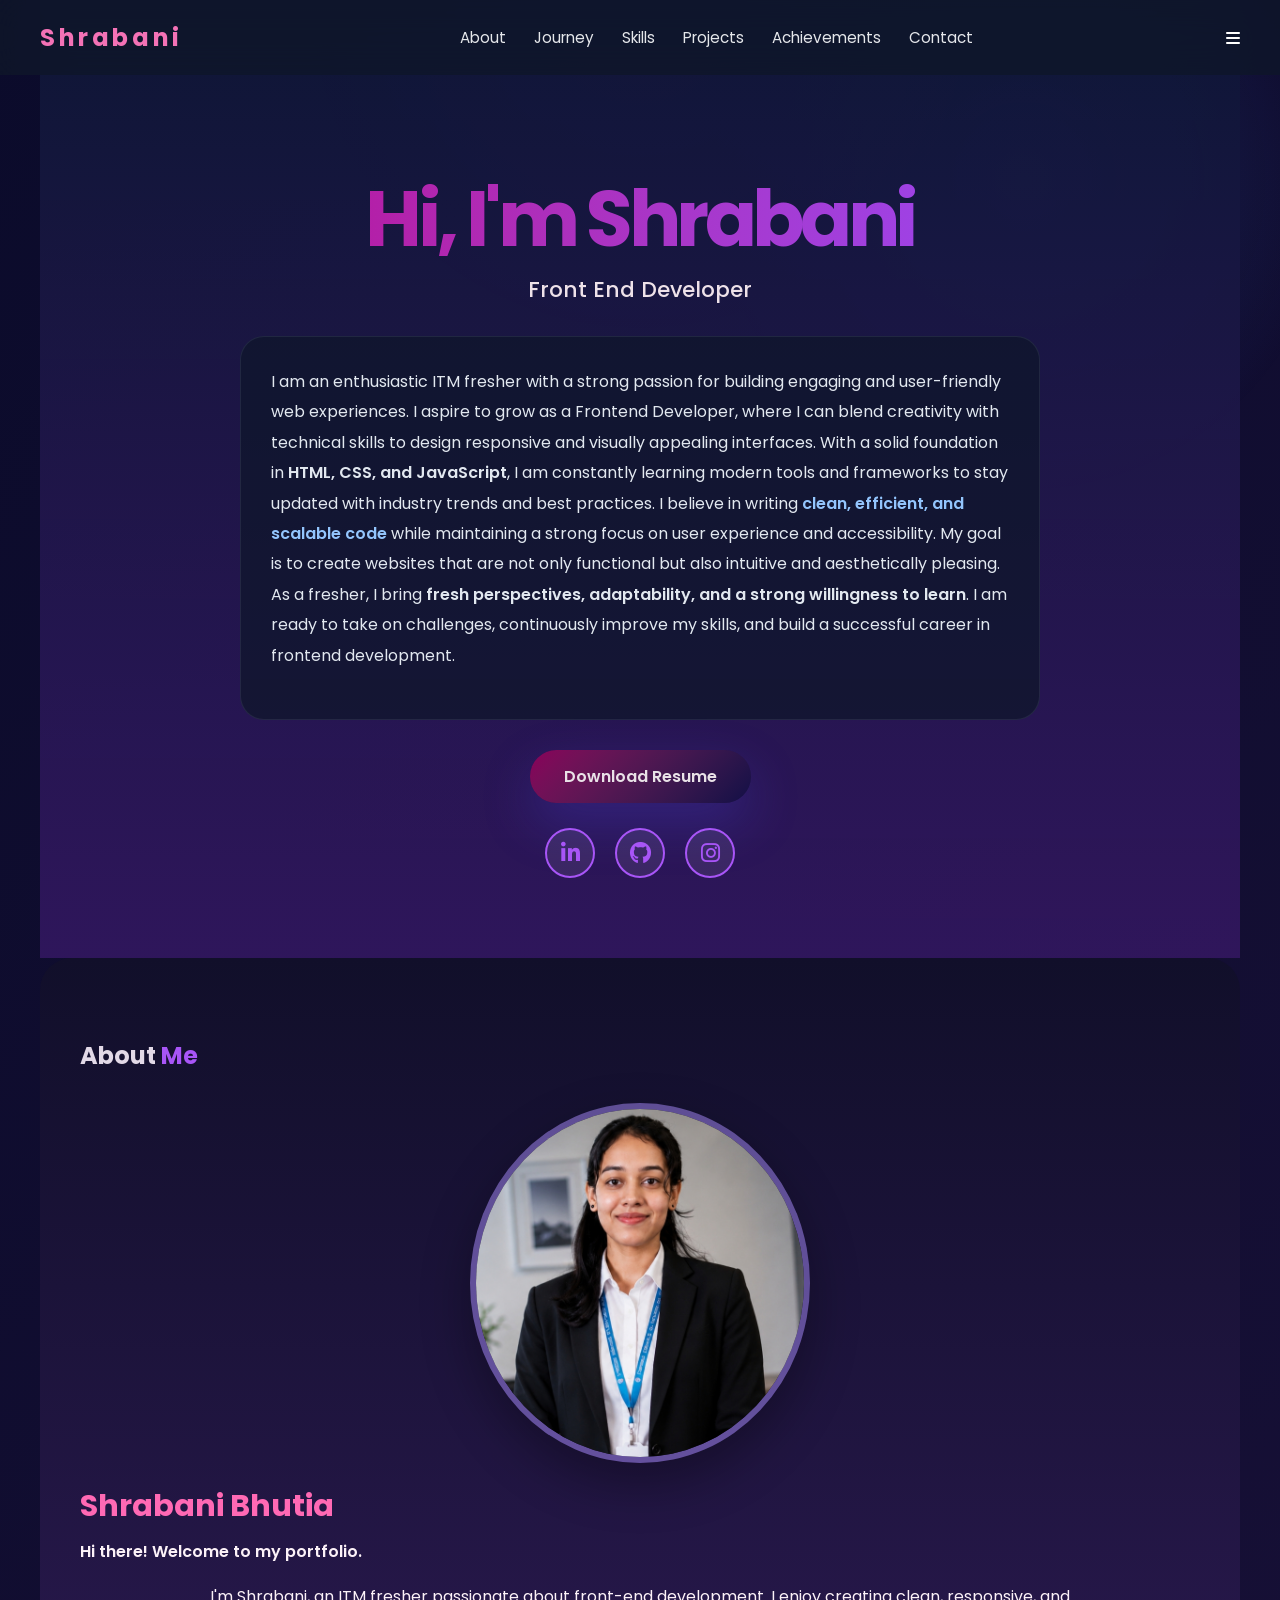
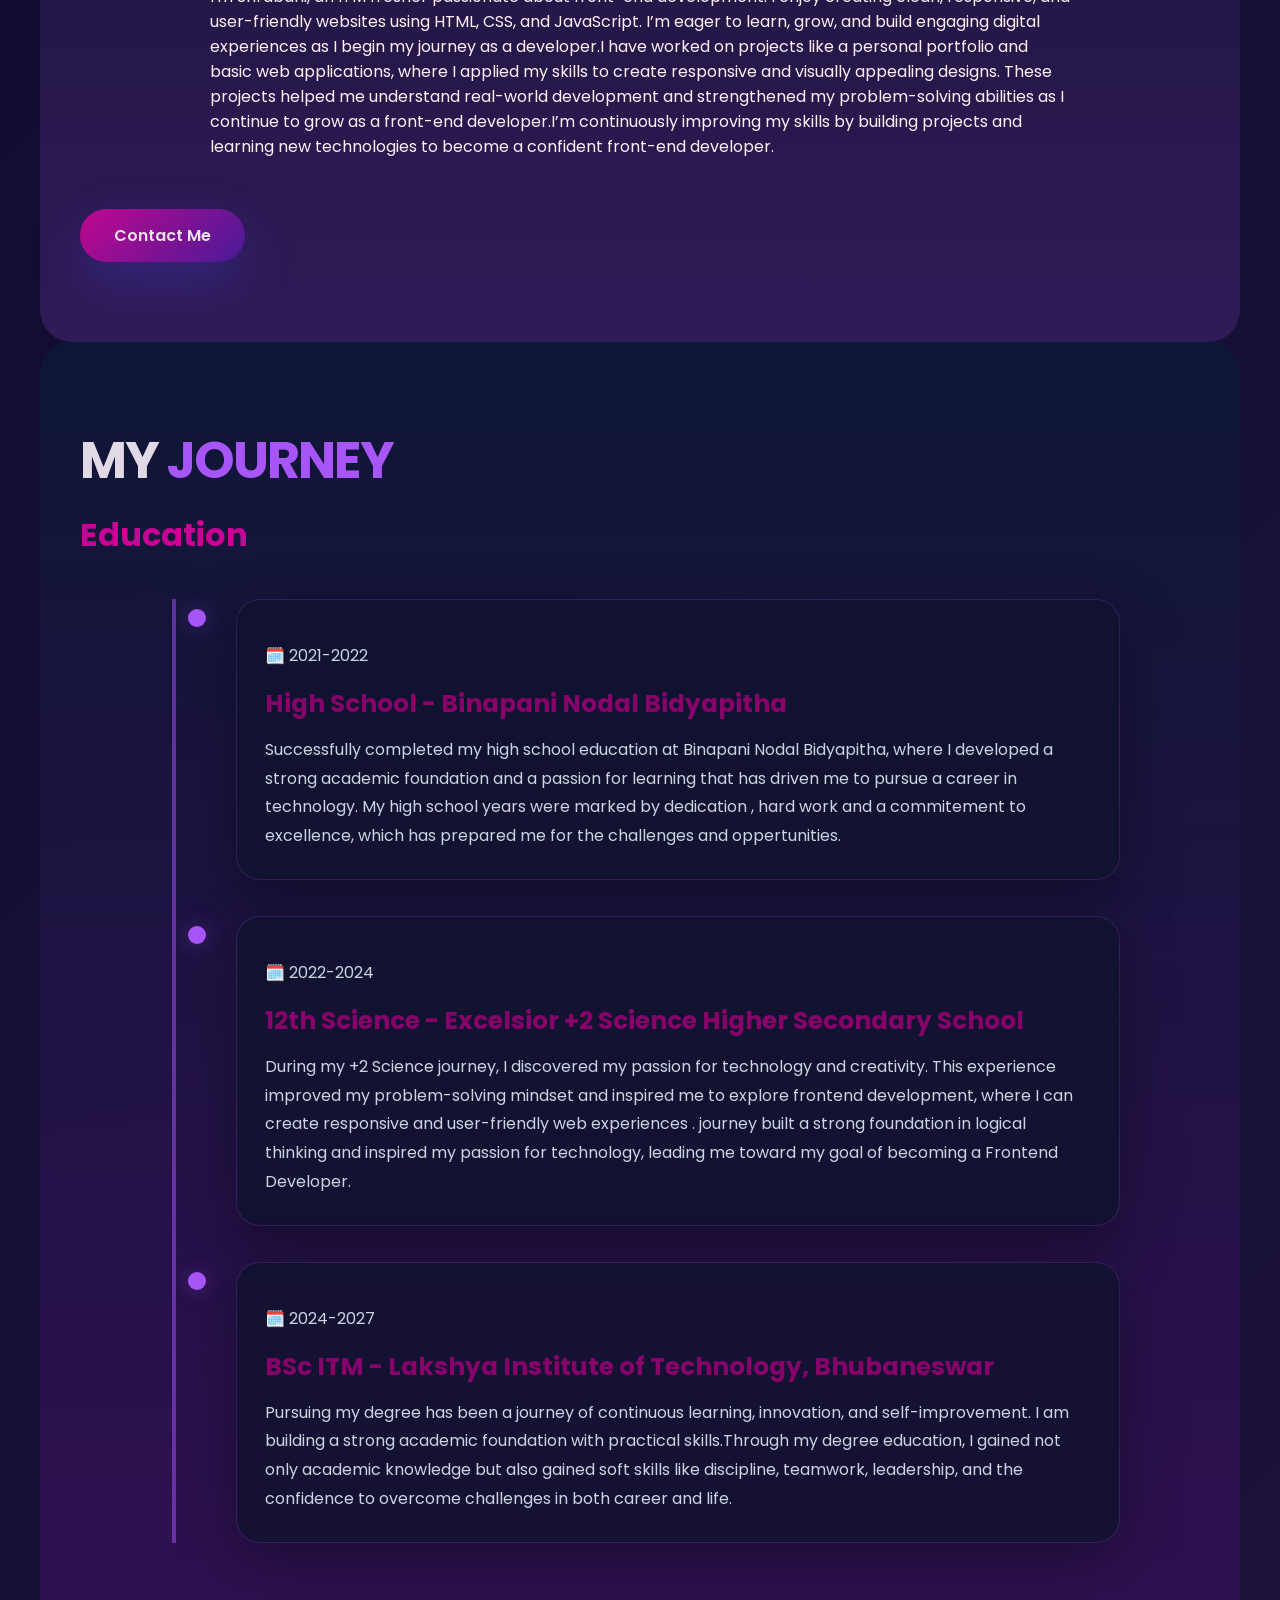
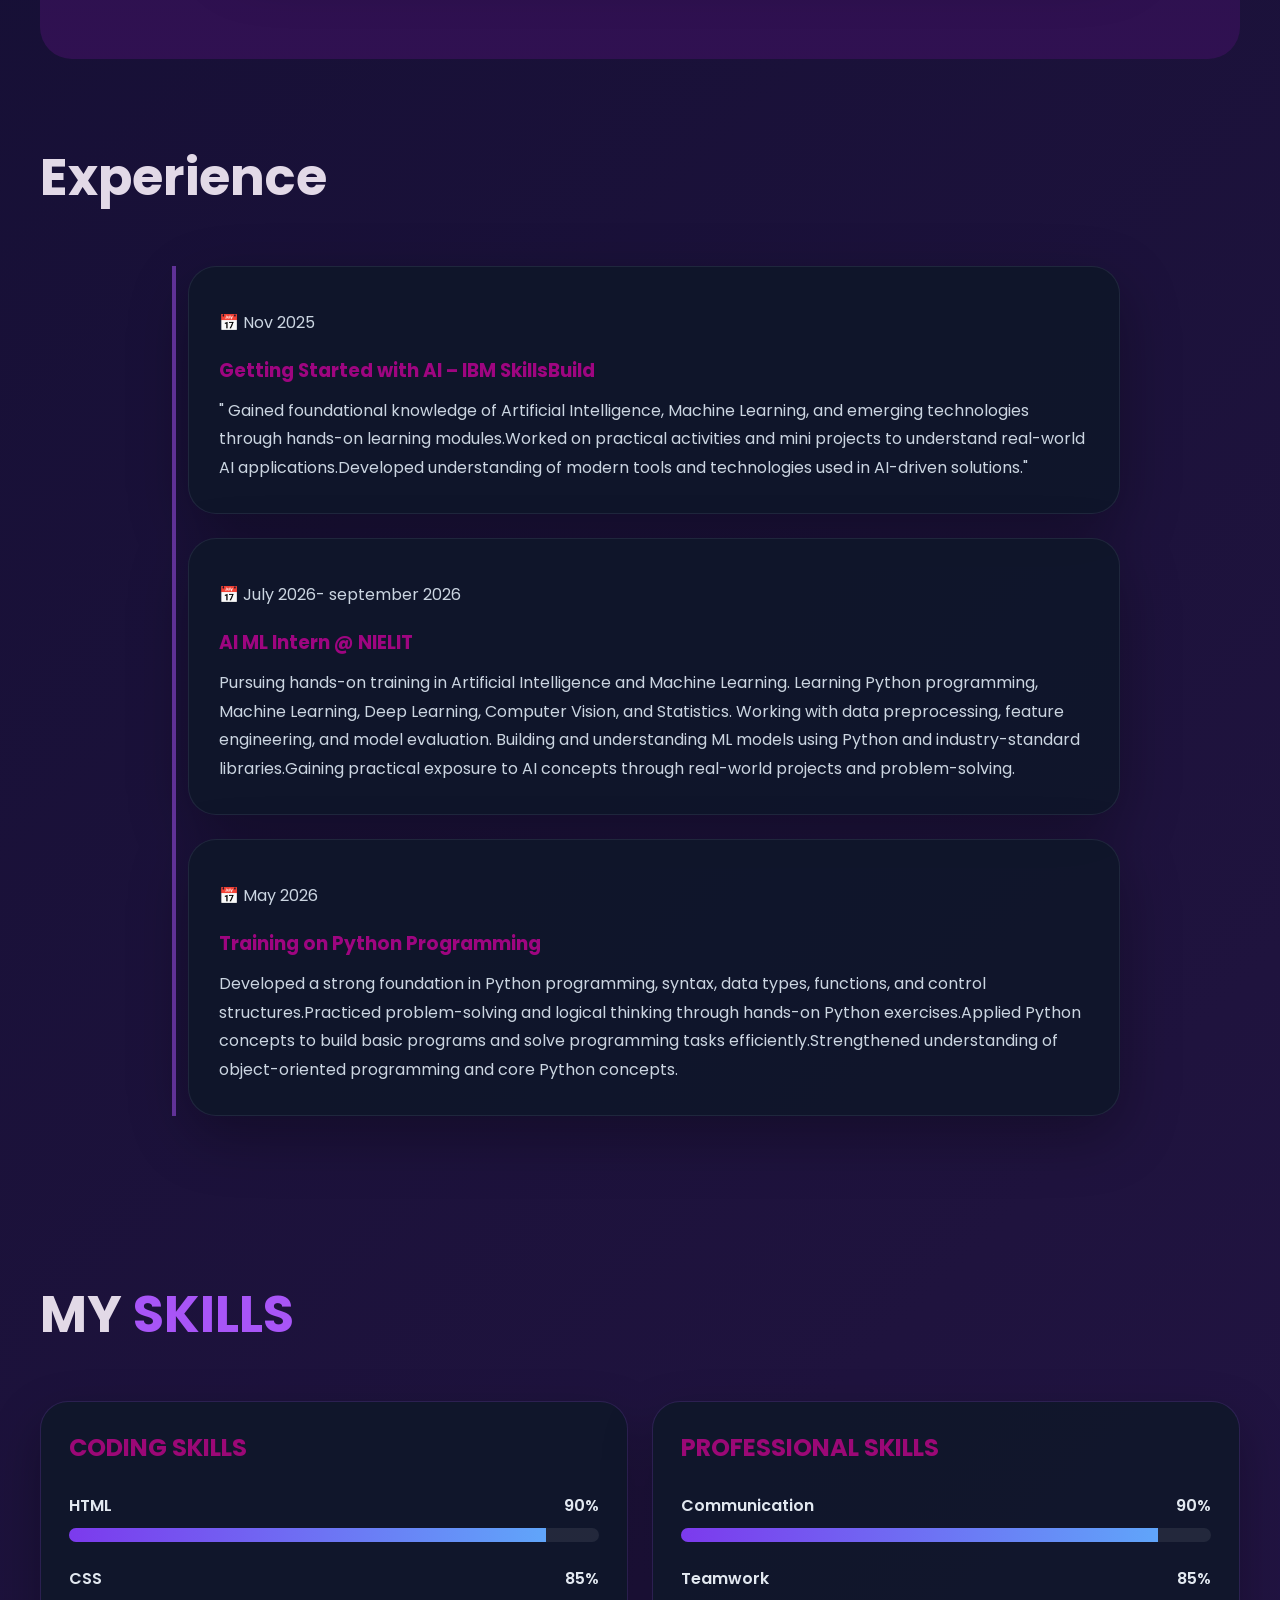
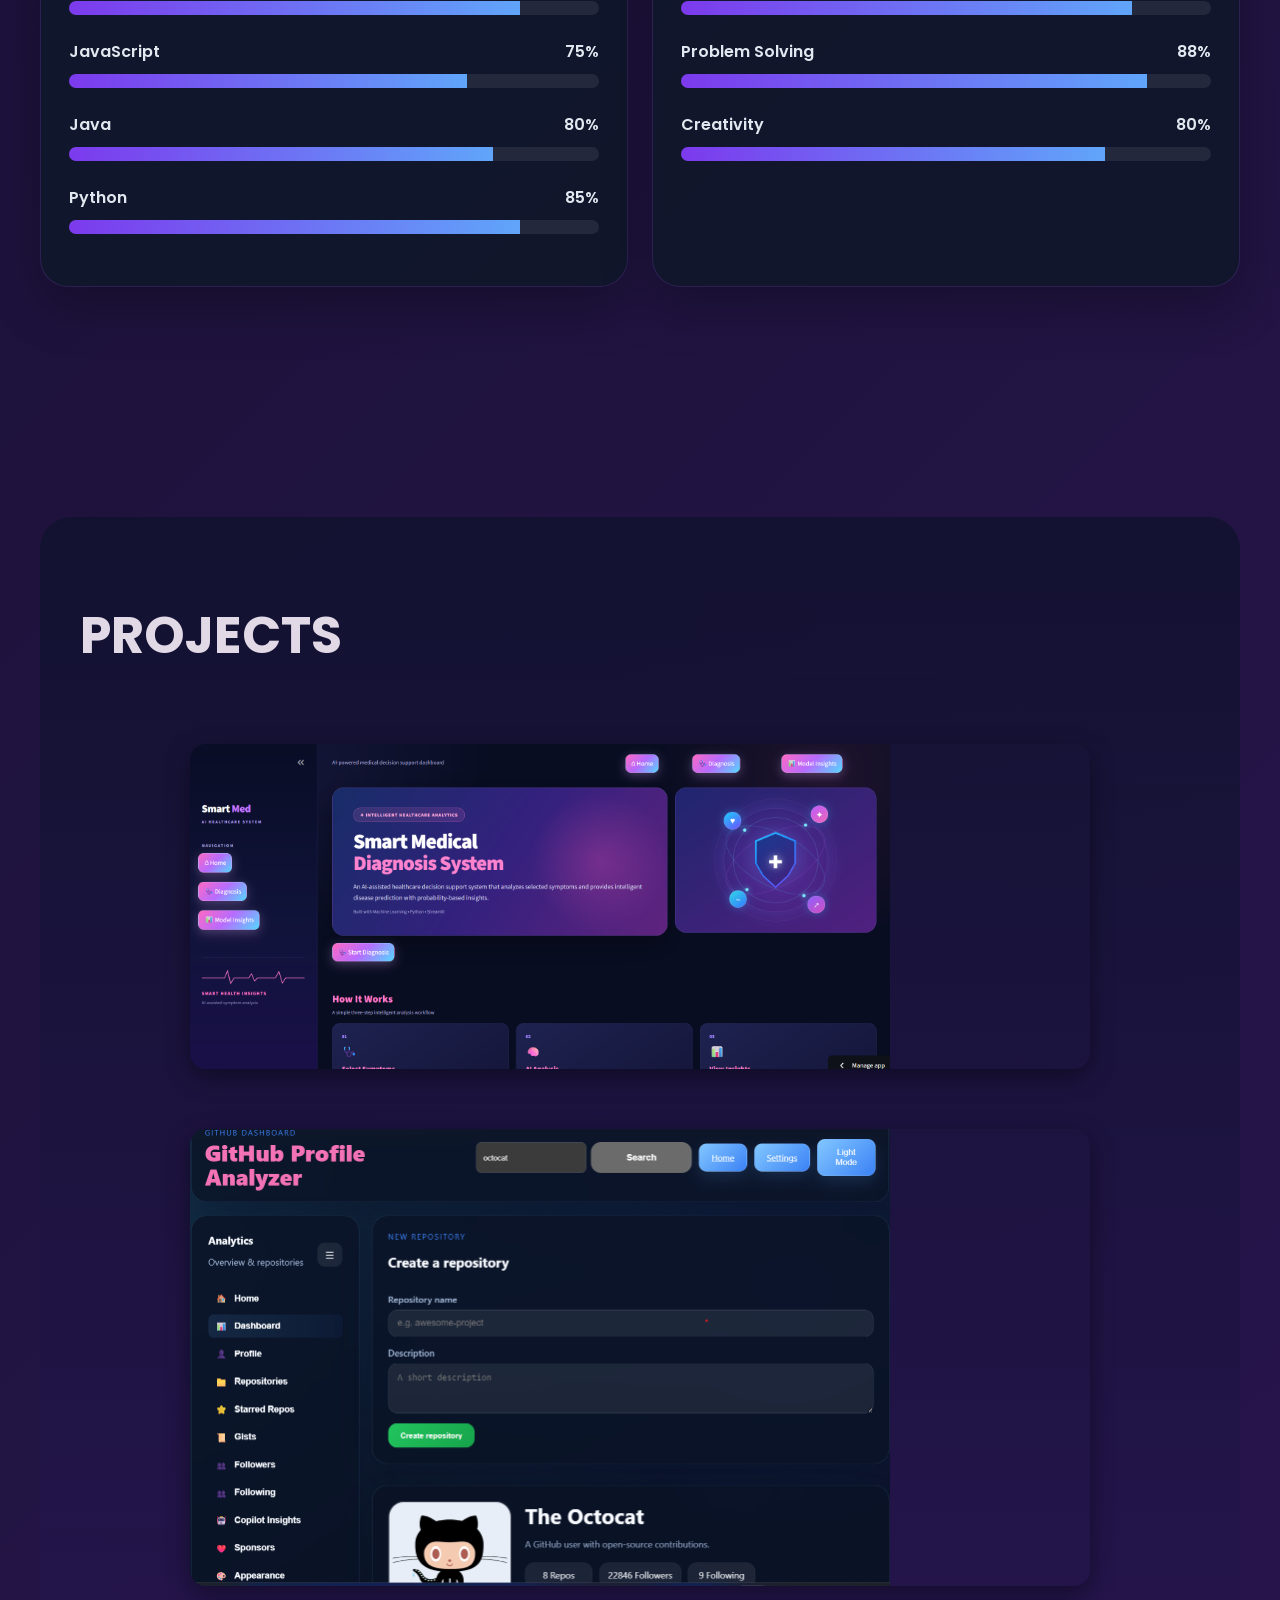
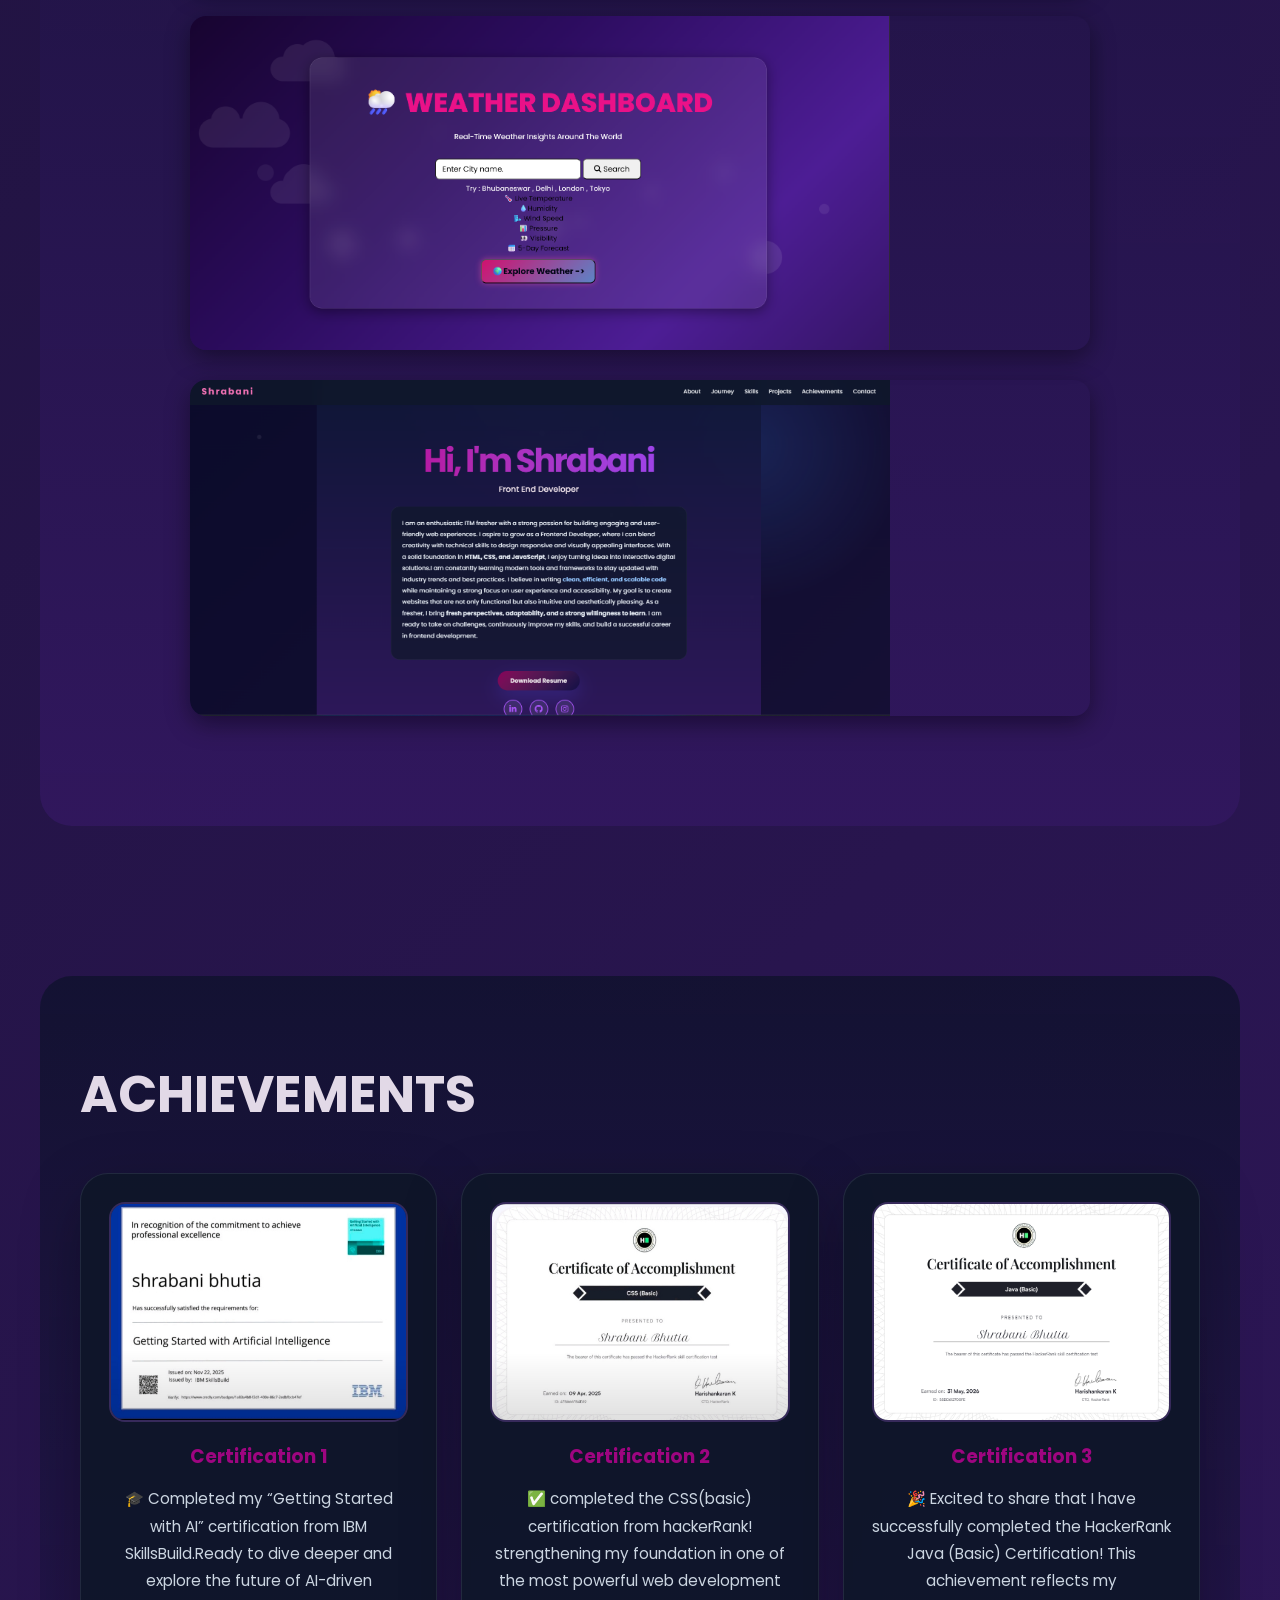
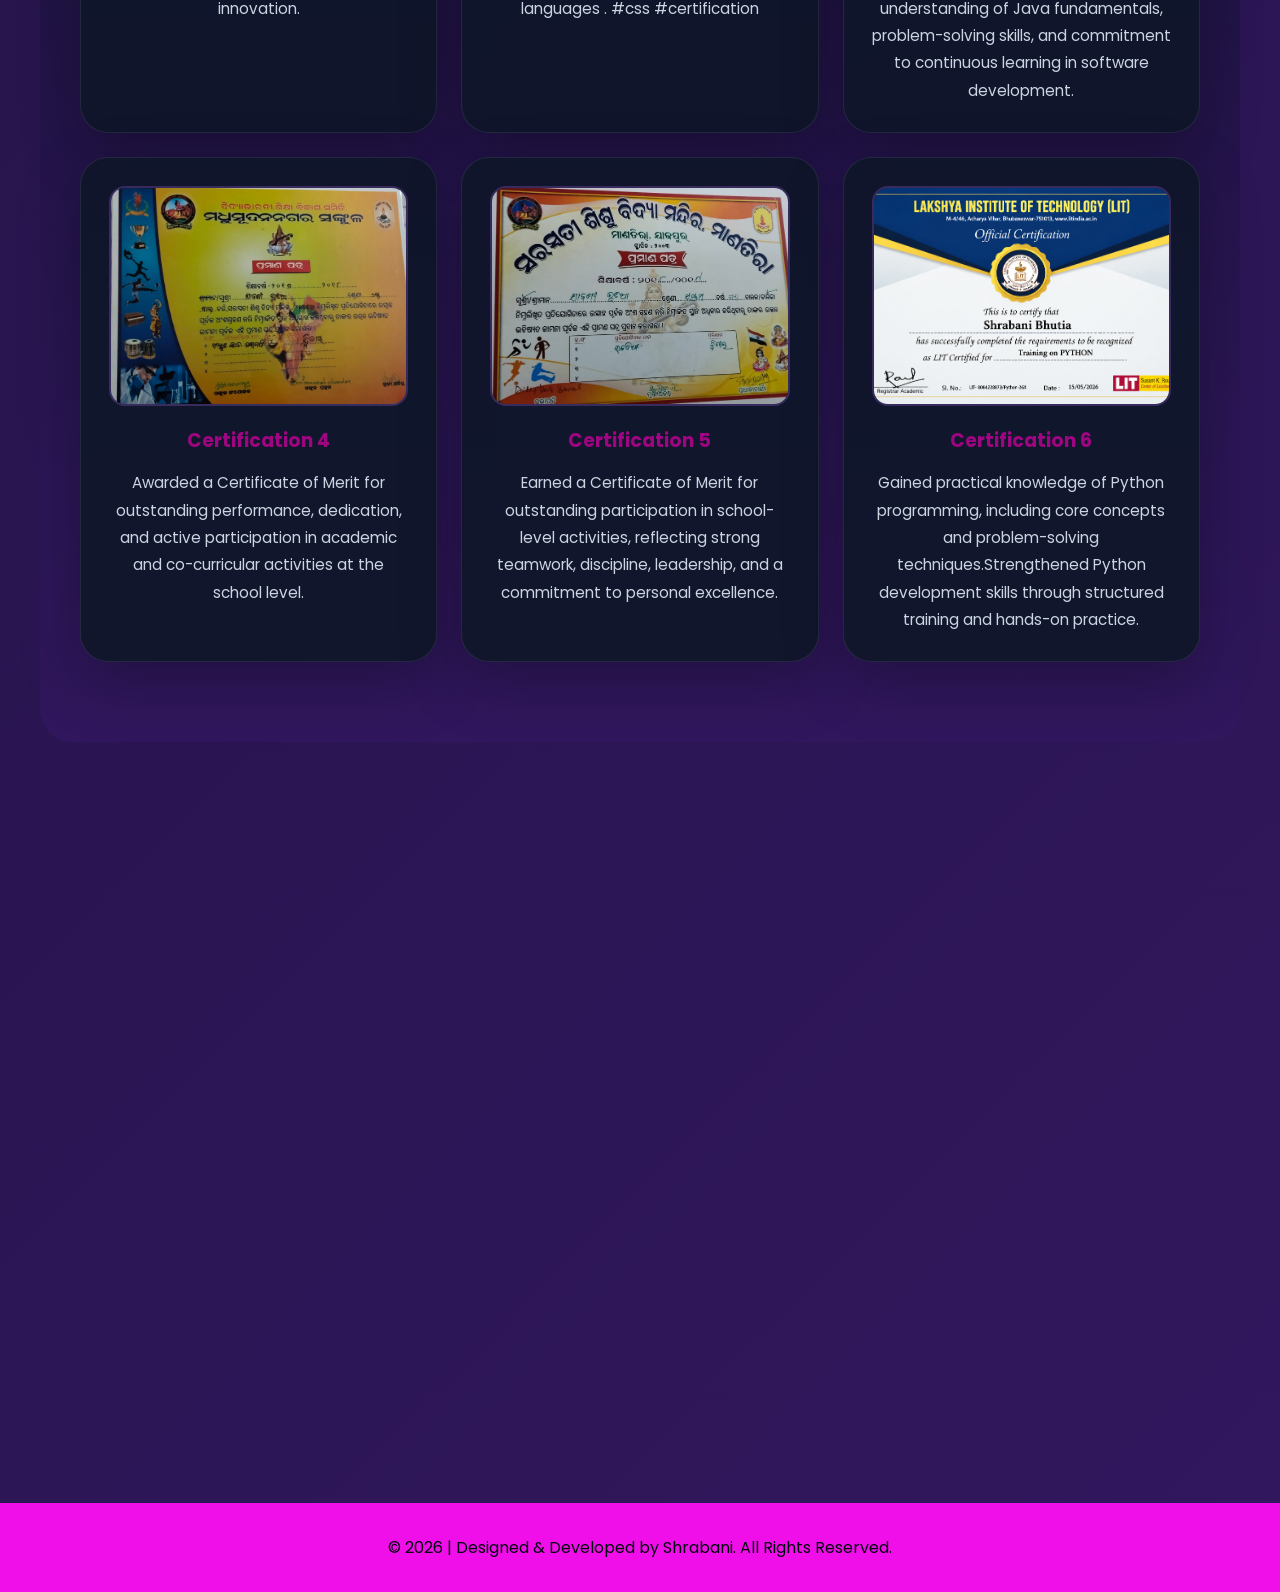
<file: index.html>
﻿<!DOCTYPE html>
<html lang="en">
<head>
  <meta charset="UTF-8">
  <meta name="viewport" content="width=device-width, initial-scale=1.0">
  <title>Shrabani Portfolio</title>
  <link href="https://fonts.googleapis.com/css2?family=Poppins:wght@300;500;700&display=swap" rel="stylesheet">
  <link rel="stylesheet" href="dual.css">
  <link rel="stylesheet"
  href="https://cdnjs.cloudflare.com/ajax/libs/font-awesome/6.5.1/css/all.min.css">
</head>
<body>
  <div class="bubbles">
    <span></span>
    <span></span>
    <span></span>
    <span></span>
    <span></span>
    <span></span>
    <span></span>
    <span></span>
  </div>

  <header>
    <h2>Shrabani</h2>
    <nav>
      <a href="#about">About</a>
      <a href="#journey">Journey</a>
      <a href="#skills">Skills</a>
      <a href="#projects">Projects</a>
      <a href="#achievements">Achievements</a>
      <a href="#contact">Contact</a>
    </nav>
    <i class="fas fa-bars menu-btn"></i>
  </header>

  <main>
    <section class="hero" id="home">
      <div class="hero-copy">
        <h1>Hi, I'm Shrabani</h1>
        <h2>Front End Developer</h2>
        <div class="hero-text">
          <p>
            I am an enthusiastic ITM fresher with a strong passion for building engaging and user-friendly web experiences. I aspire to grow as a Frontend Developer, where I can blend creativity with technical skills to design responsive and visually appealing interfaces. With a solid foundation in <span class="font-semibold">HTML, CSS, and JavaScript</span>, I am constantly learning modern tools and frameworks to stay updated with industry trends and best practices. I believe in writing <span class="text-accent">clean, efficient, and scalable code</span> while maintaining a strong focus on user experience and accessibility. My goal is to create websites that are not only functional but also intuitive and aesthetically pleasing. As a fresher, I bring <span class="font-semibold">fresh perspectives, adaptability, and a strong willingness to learn</span>. I am ready to take on challenges, continuously improve my skills, and build a successful career in frontend development.
          </p>
        </div>
        <a href="resume.pdf" class="btn" download>Download Resume</a>
        <!-- SOCIAL MEDIA SECTION -->
<div class="social-icons">

  <a href="https://linkedin.com/in/shrabani-bhutia" target="_blank">
    <i class="fab fa-linkedin-in"></i>
  </a>

  <a href="https://github.com/dynamic-shrabani" target="_blank">
    <i class="fab fa-github"></i>
  </a>

  <a href=https://www.instagram.com/_shrabaniii.i_?igsh=MXhqanEyNmxkMG16eg==&utm_source=ig_contact_invite target="_blank">
    <i class="fab fa-instagram"></i>
  </a>

</div>

<!-- Font Awesome CDN -->
<link rel="stylesheet"
href="https://cdnjs.cloudflare.com/ajax/libs/font-awesome/6.5.1/css/all.min.css"/>

      </div>
    </section>

    <section class="about" id="about">
      <h1>About <span>Me</span></h1>
      <div class="profile">
        <img src="p3.jpg" alt="Shrabani Bhutia">
      </div>
      <h2>Shrabani Bhutia</h2>
      <p class="small-line">Hi there! Welcome to my portfolio.</p>
      <p>
        I'm Shrabani, an ITM fresher passionate about front-end development. I enjoy creating clean, responsive, and user-friendly websites using HTML, CSS, and JavaScript. I’m eager to learn, grow, and build engaging digital experiences as I begin my journey as a developer.I have worked on projects like a personal portfolio and basic web applications, where I applied my skills to create responsive and visually appealing designs. These projects helped me understand real-world development and strengthened my problem-solving abilities as I continue to grow as a front-end developer.I’m continuously improving my skills by building projects and learning new technologies to become a confident front-end developer.</p>
      <a href="mailto:your@email.com" class="btn btn-secondary">Contact Me</a>
    </section>

    <section class="journey" id="journey">
      <h1 class="title">MY <span>JOURNEY</span></h1>
      <h2 class="education-title">Education</h2>
      <div class="timeline">
        <article class="timeline-item">
          <div class="dot"></div>
          <div class="journey-card">
            <p class="year">🗓️ 2021-2022</p>
            <h3>High School - Binapani Nodal Bidyapitha</h3>
            <p>
             Successfully completed my high school education at Binapani Nodal Bidyapitha, where I developed a strong academic foundation and a passion for learning that has driven me to pursue a career in technology. My high school years were marked by dedication , hard work and a commitement to excellence, which has prepared me for the challenges and oppertunities.
            </p>
          </div>
        </article>

        <article class="timeline-item">
          <div class="dot"></div>
          <div class="journey-card">
            <p class="year">🗓️ 2022-2024</p>
            <h3>12th Science - Excelsior +2 Science Higher Secondary School</h3>
            <p>
              During my +2 Science journey, I discovered my passion for technology and creativity. This experience improved my problem-solving mindset and inspired me to explore frontend development, where I can create responsive and user-friendly web experiences . journey built a strong foundation in logical thinking and inspired my passion for technology, leading me toward my goal of becoming a Frontend Developer.
            </p>
          </div>
        </article>

        <article class="timeline-item">
          <div class="dot"></div>
          <div class="journey-card">
            <p class="year">🗓️ 2024-2027</p>
            <h3>BSc ITM - Lakshya Institute of Technology, Bhubaneswar</h3>
            <p>
              Pursuing my degree has been a journey of continuous learning, innovation, and self-improvement. I am building a strong academic foundation with practical skills.Through my degree education, I gained not only academic knowledge  but also gained soft skills like discipline, teamwork, leadership, and the confidence to overcome challenges in both career and life.
            </p>
          </div>
        </article>
      </div>
    </section>

    <section class="experience-section" id="experience">
      <h1 class="section-title">Experience</h1>
      <div class="timeline">
        <article class="experience-card">
          <p class="year">📅 Nov 2025</p>
          <h3>Getting Started with AI – IBM SkillsBuild</h3>
          <p>
           " Gained foundational knowledge of Artificial Intelligence, Machine Learning, and emerging technologies through hands-on learning modules.Worked on practical activities and mini projects to understand real-world AI applications.Developed understanding of modern tools and technologies used in AI-driven solutions."
          </p>
        </article>

        <article class="experience-card">
          <p class="year">📅 July 2026- september 2026</p>
          <h3>AI ML Intern @ NIELIT</h3>
          <p>
           Pursuing hands-on training in Artificial Intelligence and Machine Learning. Learning Python programming, Machine Learning, Deep Learning, Computer Vision, and Statistics. Working with data preprocessing, feature engineering, and model evaluation. Building and understanding ML models using Python and industry-standard libraries.Gaining practical exposure to AI concepts through real-world projects and problem-solving.
          </p>
        </article>

        <article class="experience-card">
          <p class="year">📅 May 2026</p>
          <h3>Training on Python Programming</h3>
          <p>
          Developed a strong foundation in Python programming, syntax, data types, functions, and control structures.Practiced problem-solving and logical thinking through hands-on Python exercises.Applied Python concepts to build basic programs and solve programming tasks efficiently.Strengthened understanding of object-oriented programming and core Python concepts.
          </p>
        </article>

      </div>
    </section>

    <section class="skills-section" id="skills">
      <h1 class="main-title">MY <span>SKILLS</span></h1>
      <div class="skills-container">
        <div class="skills-box">
          <h2>CODING SKILLS</h2>
          <div class="skill"><div class="info"><span>HTML</span><span>90%</span></div><div class="bar"><div class="progress html"></div></div></div>
          <div class="skill"><div class="info"><span>CSS</span><span>85%</span></div><div class="bar"><div class="progress css"></div></div></div>
          <div class="skill"><div class="info"><span>JavaScript</span><span>75%</span></div><div class="bar"><div class="progress js"></div></div></div>
          <div class="skill"><div class="info"><span>Java</span><span>80%</span></div><div class="bar"><div class="progress java"></div></div></div>
          <div class="skill"><div class="info"><span>Python</span><span>85%</span></div><div class="bar"><div class="progress python"></div></div></div>
        </div>
        <div class="skills-box">
          <h2>PROFESSIONAL SKILLS</h2>
          <div class="skill"><div class="info"><span>Communication</span><span>90%</span></div><div class="bar"><div class="progress communication"></div></div></div>
          <div class="skill"><div class="info"><span>Teamwork</span><span>85%</span></div><div class="bar"><div class="progress teamwork"></div></div></div>
          <div class="skill"><div class="info"><span>Problem Solving</span><span>88%</span></div><div class="bar"><div class="progress problem"></div></div></div>
          <div class="skill"><div class="info"><span>Creativity</span><span>80%</span></div><div class="bar"><div class="progress creativity"></div></div></div>
        </div>
      </div>
    </section>

    <section class="projects-section" id="projects">
      <h1 class="section-title">PROJECTS</h1>
      <div class="project-grid">

        <!--Project 1-->
    <div class="project-card">
        <img src="medical diagnosis system.png"
             alt="Smart Medical Diagnosis System"
             class="project-image">

        <div class="project-overlay">
            <h3>Smart Medical Diagnosis System</h3>

            <p>
                **Smart Medical Diagnosis System** is a Machine Learning-based web application that predicts possible diseases from user-provided symptoms. It is built using Python, Pandas, NumPy, Scikit-learn and Streamlit. The system performs data preprocessing, duplicate handling, model training and evaluation of multiple ML models before generating predictions. Logistic Regression was selected as the final model based on the evaluation results. The application provides an interactive interface for symptom-based prediction along with model insights and performance metrics.

            </p>

            <p class="project-tech">
                Python  .Pandas  .NumPy  .Scikit-learn  .Matplotlib  .Joblib  .Streamlit.
            </p>

            <a href="https://smart-medical-diagnosis-system.streamlit.app/"
               target="_blank"
               class="Streamlit-btn">
               Streamlit App
            </a>
        </div>
    </div>
</div>
<!--Project 2-->
    <div class="project-card">
        <img src="github-profile-analyzer3.png"
             alt="GitHub Profile Analyzer"
             class="project-image">

        <div class="project-overlay">
            <h3>GitHub Profile Analyzer</h3>

            <p>
                Built a GitHub Profile Analyzer using HTML, CSS and JavaScript.
                Fetches real-time GitHub user data through GitHub API,
                analyzes repositories, displays profile statistics,
                top repositories and an interactive dashboard.
            </p>

            <p class="project-tech">
                HTML • CSS • JavaScript • GitHub API
            </p>

            <a href="https://github.com/dynamic-shrabani/GitHub-profile-analyzer"
               target="_blank"
               class="github-btn">
               GitHub
            </a>
        </div>
    </div>
</div>

    <!-- Project 3 -->
    <div class="project-card">
        <img src="weather---dashboard.png" alt="Weather Dashboard" class="project-image">

        <div class="project-overlay">
            <h3>Weather Dashboard</h3>

            <p>
                A responsive weather dashboard that provides real-time waeather Information using a weather API. Users can search any city and view temperature, humidity,wind speed and weather conditions.
            </p>

            <p class="project-tech">
                HTML • CSS • JavaScript . Weather API
            </p>

            <a href=" https://dynamic-shrabani.github.io/weather---dashboard/"
               target="_blank"
               class="github-btn">
               GitHub
            </a>
        </div>
    </div>

    <!-- Project 4 -->
    <div class="project-card">
        <img src="personal portfolio.png" alt="Personal Portfolio Website" class="project-image">

        <div class="project-overlay">
            <h3>Personal Portfolio Website</h3>

            <p>
                A responsive Personal Portfolio showcasing my skills, education, and projects with smooth UI and animations.
            </p>

            <p class="project-tech">
                HTML • CSS • JavaScript
            </p>

            <a href="https://personal-portfolio-website-seven-psi.vercel.app"
            target="_blank"
            class="github-btn">
            Portfolio
            </a>
        </div>
    </div>

</section>

    <section class="achievements-section" id="achievements">
      <h1 class="section-title">ACHIEVEMENTS</h1>
      <div class="achievement-grid">
        <article class="achievement-card">
          <div class="cert-image-container">
            <img src="cert1.jpg" alt="Certification 1" class="cert-image">
          </div>
          <h3>Certification 1</h3>
          <p class="cert-description">🎓 Completed my “Getting Started with AI” certification from IBM SkillsBuild.Ready to dive deeper and explore the future of AI-driven innovation. 

</p>
        </article>
        <article class="achievement-card">
          <div class="cert-image-container">
            <img src="cert2.jpg" alt="Certification 2" class="cert-image">
          </div>
          <h3>Certification 2</h3>
          <p class="cert-description">✅ completed the CSS(basic) certification from hackerRank!
strengthening my foundation in one of the most powerful web development languages .
#css
#certification

</p>
        </article>
        <article class="achievement-card">
          <div class="cert-image-container">
            <img src="cert-3.png" alt="Certification 3" class="cert-image">
          </div>
          <h3>Certification 3</h3>
          <p class="cert-description">🎉 Excited to share that I have successfully completed the HackerRank Java (Basic) Certification!
This achievement reflects my understanding of Java fundamentals, problem-solving skills, and commitment to continuous learning in software development.
</p>
        </article>
        <article class="achievement-card">
          <div class="cert-image-container">
            <img src="cert-4.jpg" alt="Certification 4" class="cert-image">
          </div>
          <h3>Certification 4</h3>
          <p class="cert-description">Awarded a Certificate of Merit for outstanding performance, dedication, and active participation in academic and co-curricular activities at the school level.</p>
        </article>
        <article class="achievement-card">
          <div class="cert-image-container">
            <img src="cert-5.jpg" alt="Certification 5" class="cert-image">
          </div>
          <h3>Certification 5</h3>
          <p class="cert-description">Earned a Certificate of Merit for outstanding participation in school-level activities, reflecting strong teamwork, discipline, leadership, and a commitment to personal excellence.</p>
        </article>
        <article class="achievement-card">
          <div class="cert-image-container">
            <img src="python_certificate.png" alt="Certification 6" class="cert-image">
          </div>
          <h3>Certification 6</h3>
          <p class="cert-description">Gained practical knowledge of Python programming, including core concepts and problem-solving techniques.Strengthened Python development skills through structured training and hands-on practice.</p>
        </article>
      </div>
    </section>

    <section class="contact-section" id="contact">
      <h1 class="contact-title">Contact <span>Me</span></h1>
      <div class="contact-box">
        <form class="contact-form">
          <input type="text" name="fullName" placeholder="Full Name" required>
          <input type="email" name="email" placeholder="Email" required>
          <input type="tel" name="mobile" placeholder="Mobile Number" required>
          <input type="text" name="subject" placeholder="Email Subject" required>
          <textarea name="message" placeholder="Your Message" required></textarea>
          <button type="submit" class="submit-btn">Submit</button>
        </form>
      </div>
    </section>
  </main>

  <footer class="copyright">
    <p>© 2026 | Designed & Developed by Shrabani. All Rights Reserved.</p>
  </footer>

  <script>
    const sections = document.querySelectorAll("section");
    window.addEventListener("scroll", () => {
      sections.forEach(sec => {
        const top = window.scrollY;
        const offset = sec.offsetTop - 200;
        if (top > offset) sec.classList.add("show");
      });
    });

    const projectCards = document.querySelectorAll('.project-card');
    projectCards.forEach(card => {
      card.addEventListener('click', event => {
        if (event.target.classList.contains('github-link')) {
          return;
        }
        projectCards.forEach(item => item.classList.remove('active'));
        card.classList.add('active');
      });
    });
    /*MENU CODE*/
    const menuBtn = document.querySelector(".menu-btn");
    const nav = document.querySelector("nav");

    if(menuBtn){
    menuBtn.addEventListener("click",() => {
      nav.classList.toggle("active");
    });
  }
  </script>
</body>
</html>
</file>
<file: dual.css>
﻿* {
  margin: 0;
  padding: 0;
  box-sizing: border-box;
  font-family: 'Poppins', sans-serif;
}

html {
  scroll-behavior: smooth;
}

body {
  min-height: 100vh;
  background: linear-gradient(135deg, #0b0b2b, #1f133e, #31175e);
  color: #fff;
}

body::before {
  content: '';
  position: fixed;
  inset: 0;
  background: radial-gradient(circle at top, rgba(147, 51, 234, 0.18), transparent 30%), radial-gradient(circle at 80% 20%, rgba(59, 130, 246, 0.18), transparent 25%);
  pointer-events: none;
}

header {
  position: fixed;
  inset: 0 0 auto;
  display: flex;
  justify-content: space-between;
  align-items: center;
  padding: 20px 40px;
  background: rgba(15, 23, 42, 0.82);
  backdrop-filter: blur(18px);
  z-index: 1000;
}

header h2 {
  color: #f472b6;
  letter-spacing: 0.15em;
}

nav a {
  color: #e5e7eb;
  margin-left: 24px;
  text-decoration: none;
  font-size: 0.95rem;
}

nav a:hover {
  color: #bf8cff;
}

.bubbles {
  position: fixed;
  inset: 0;
  overflow: hidden;
  pointer-events: none;
  z-index: 0;
}

.bubbles span {
  position: absolute;
  top: -100px;
  width: 12px;
  height: 12px;
  background: rgba(255, 255, 255, 0.16);
  border-radius: 50%;
  animation: fall 12s linear infinite;
}

.bubbles span:nth-child(1) { left: 10%; animation-duration: 9s; }
.bubbles span:nth-child(2) { left: 20%; animation-duration: 11s; }
.bubbles span:nth-child(3) { left: 30%; width: 16px; height: 16px; animation-duration: 13s; }
.bubbles span:nth-child(4) { left: 40%; animation-duration: 10s; }
.bubbles span:nth-child(5) { left: 50%; width: 18px; height: 18px; animation-duration: 14s; }
.bubbles span:nth-child(6) { left: 60%; animation-duration: 12s; }
.bubbles span:nth-child(7) { left: 70%; width: 8px; height: 8px; animation-duration: 8s; }
.bubbles span:nth-child(8) { left: 80%; animation-duration: 10.5s; }

@keyframes fall {
  0% { transform: translateY(0); opacity: 0; }
  40% { opacity: 0.8; }
  100% { transform: translateY(120vh); opacity: 0; }
}

main {
  position: relative;
  z-index: 1;
}

section {
  width: min(1200px, calc(100% - 40px));
  margin: 0 auto;
  padding: 120px 0 80px;
  opacity: 0;
  transform: translateY(40px);
  transition: opacity 0.8s ease, transform 0.8s ease;
}

section.show {
  opacity: 1;
  transform: translateY(0);
}

.hero {
  min-height: 100vh;
  display: flex;
  align-items: center;
  justify-content: center;
  padding-top: 180px;
  background: linear-gradient(180deg, rgba(14, 23, 54, 0.9), rgba(49, 23, 94, 0.95));
}

.hero-copy {
  max-width: 800px;
  text-align: center;
}

.hero h1 {
  font-size: clamp(3.5rem, 6vw, 5.5rem);
  line-height: 1.03;
  letter-spacing: -0.06em;
  background: linear-gradient(90deg, hwb(310 4% 28%), lab(48.05% 58.73 -73.13));
  -webkit-background-clip: text;
  color: transparent;
}

.hero h2 {
  margin-top: 14px;
  color: lab(90.99% 5.29 -1.95);
  font-size: 1.35rem;
  font-weight: 500;
}

.hero-text {
  margin-top: 30px;
  background: rgba(15, 23, 42, 0.72);
  border: 1px solid rgba(148, 163, 184, 0.12);
  border-radius: 24px;
  padding: 30px;
  text-align: left;
  color: #e2e8f0;
  line-height: 1.9;
}

.hero-text p {
  margin-bottom: 18px;
}

.font-semibold {
  font-weight: 600;
}

.text-accent {
  color: #93c5fd;
  font-weight: 600;
}

.btn {
  display: inline-block;
  margin-top: 30px;
  padding: 14px 34px;
  border-radius: 999px;
  background: linear-gradient(135deg, lab(30.09% 54.88 -11.46), #120f46);
  color: hsl(320, 12%, 90%);
  text-decoration: none;
  font-weight: 600;
  box-shadow: 0 20px 50px rgba(79, 70, 229, 0.28);
  transition: transform 0.3s ease, box-shadow 0.3s ease;
}

.btn:hover {
  transform: translateY(-3px);
  box-shadow: 0 28px 60px #79035f59;
}
.social-icons{
  display:flex;
  justify-content:center;
  align-items:center;
  gap:20px;
  margin-top:25px;
}

.social-icons a{
  width:50px;
  height:50px;
  display:flex;
  justify-content:center;
  align-items:center;
  border-radius:50%;
  background:rgba(255,255,255,0.08);
  color:#a855f7;
  font-size:22px;
  text-decoration:none;
  border:2px solid #a855f7;
  transition:0.3s ease;
}

.social-icons a:hover{
  background:#a855f7;
  color:white;
  transform:translateY(-5px);
  box-shadow:0 0 20px rgba(168,85,247,0.5);
}

.about,
.journey,
.experience-section,
.skills-section,
.contact-section {
  padding: 80px 0;
}

.contact-box {
  max-width: 900px;
  margin: 0 auto;
  background: rgba(15, 23, 42, 0.92);
  border: 1px solid rgba(148, 163, 184, 0.08);
  padding: 28px;
  border-radius: 18px;
  box-shadow: 0 20px 50px rgba(0,0,0,0.35);
}

.contact-form {
  display: grid;
  gap: 18px;
}

/* Increase contact section height and make input text grey */
.contact-section {
  padding: 120px 0;
}

.contact-form input,
.contact-form textarea {
  width: 100%;
  padding: 16px 18px;
  border-radius: 12px;
  border: 1px solid rgba(148, 163, 184, 0.12);
  background: rgba(15, 23, 42, 0.94);
  color: #9ca3af;
  outline: none;
}

.contact-form input::placeholder,
.contact-form textarea::placeholder {
  color: #94a3b8;
}

/* Submit button styling: dark pink with slight blue */
.submit-btn {
  width: fit-content;
  padding: 14px 34px;
  border: none;
  border-radius: 999px;
  background: linear-gradient(135deg, #c2185b 0%, #8b5cf6 60%);
  color: #ffffff;
  font-weight: 700;
  cursor: pointer;
  box-shadow: 0 12px 30px rgba(194, 24, 91, 0.18);
  transition: transform 0.2s ease, box-shadow 0.2s ease;
}

.submit-btn:hover {
  transform: translateY(-3px);
  box-shadow: 0 18px 40px rgba(139, 92, 246, 0.2);
}

.about {
  background: linear-gradient(180deg, #110f2a, #2f1b57);
  border-radius: 32px;
  padding: 80px 40px;
}

.about h1,
.journey .title,
.section-title,
.main-title,
.contact-title {
  color: rgb(226, 217, 231);
}

.about h1 span {
  color: #a855f7;
}

.profile {
  display: flex;
  justify-content: center;
  margin: 30px 0 20px;
}

.profile img {
  width: 340px;
  height: 360px;
  object-fit: cover;
  border-radius: 50%;
  border: 6px solid rgba(167, 139, 250, 0.5);
  box-shadow: 0 20px 50px rgba(0, 0, 0, 0.32);
}

.about h2 {
  font-size: 1.9rem;
  margin-bottom: 10px;
  color: #ff69b4;
}

.small-line {
  display: inline-block;
  color: #f9a8d4;
  margin-bottom: 24px;
  font-weight: 600;
}

.about p {
  max-width: 860px;
  margin: 0 auto 20px;
  color: hwb(324 95% 1%);
}

.about .btn-secondary {
  background: linear-gradient(135deg, hsl(316, 93%, 39%), hsl(262, 70%, 35%));
}

.journey {
  background: linear-gradient(180deg, rgba(14, 23, 54, 0.92), rgba(49, 17, 82, 0.98));
  border-radius: 32px;
  padding: 80px 40px;
}

.journey .title {
  font-size: clamp(2.8rem, 4vw, 4.6rem);
  letter-spacing: -0.04em;
  margin-bottom: 12px;
}

.journey .title span {
  color: #a855f7;
}

.education-title {
  font-size: 2rem;
  margin-bottom: 40px;
  color: hsl(316, 96%, 40%);
}

.timeline {
  position: relative;
  max-width: 960px;
  margin: 0 auto;
  padding-left: 28px;
}

.timeline::before {
  content: '';
  position: absolute;
  left: 12px;
  top: 0;
  width: 4px;
  height: 100%;
  background: rgba(168, 85, 247, 0.5);
}

.timeline-item {
  position: relative;
  padding-left: 48px;
  margin-bottom: 36px;
}

.dot {
  position: absolute;
  left: 0;
  top: 10px;
  width: 18px;
  height: 18px;
  border-radius: 50%;
  background: #a855f7;
  box-shadow: 0 0 20px rgba(168, 85, 247, 0.35);
}

.journey-card {
  background: rgba(17, 18, 47, 0.84);
  border: 1px solid rgba(168, 85, 247, 0.2);
  border-radius: 24px;
  padding: 28px;
  box-shadow: 0 20px 60px rgba(0, 0, 0, 0.35);
}

.journey-card h3 {
  margin-top: 14px;
  font-size: 1.55rem;
  color: hsl(313, 94%, 27%);
}

.journey-card p {
  margin-top: 14px;
  color: #cbd5e1;
  line-height: 1.8;
}

.experience-section {
  padding: 80px 0;
}

.experience-section .section-title {
  font-size: clamp(2.8rem, 4vw, 4rem);
  margin-bottom: 50px;
}

.experience-section .timeline {
  display: grid;
  gap: 24px;
}

.experience-card {
  background: rgba(15, 23, 42, 0.9);
  border: 1px solid rgba(148, 163, 184, 0.12);
  border-radius: 28px;
  padding: 30px;
  box-shadow: 0 20px 60px rgba(0, 0, 0, 0.3);
}

.experience-card h3 {
  margin-top: 18px;
  color: hsl(312, 94%, 32%);
}

.experience-card p {
  color: #cbd5e1;
  line-height: 1.8;
  margin-top: 12px;
}

.skills-section {
  padding: 80px 0;
}

.main-title {
  font-size: clamp(2.8rem, 4vw, 4rem);
  margin-bottom: 48px;
}

.main-title span {
  color: #a855f7;
}

.skills-container {
  display: grid;
  grid-template-columns: repeat(auto-fit, minmax(320px, 1fr));
  gap: 24px;
}

.skills-box {
  background: rgba(15, 23, 42, 0.88);
  border: 1px solid rgba(168, 85, 247, 0.18);
  border-radius: 28px;
  padding: 28px;
  box-shadow: 0 20px 50px rgba(0, 0, 0, 0.28);
}

.skills-box h2 {
  margin-bottom: 28px;
  color: hsl(315, 90%, 32%);
}

.skill {
  margin-bottom: 24px;
}

.info {
  display: flex;
  justify-content: space-between;
  color: #e2e8f0;
  margin-bottom: 10px;
  font-weight: 600;
}

.bar {
  width: 100%;
  height: 14px;
  background: rgba(255,255,255,0.08);
  border-radius: 999px;
  overflow: hidden;
}

.progress {
  height: 100%;
  background: linear-gradient(90deg, #7c3aed, #60a5fa);
}

.progress.html { width: 90%; }
.progress.css { width: 85%; }
.progress.js { width: 75%; }
.progress.java { width: 80%; }
.progress.python { width: 85%; }
.progress.communication { width: 90%; }
.progress.teamwork { width: 85%; }
.progress.problem { width: 88%; }
.progress.creativity { width: 80%; }

.projects-section,
.achievements-section {
  background: linear-gradient(180deg, rgba(17, 18, 47, 0.88), rgba(49, 23, 94, 0.95));
  border-radius: 32px;
  padding: 80px 40px;
  margin-top: 150px;
}

.section-title {
  color: rgb(226, 217, 231);
  font-size: clamp(2.8rem, 4vw, 4rem);
  margin-bottom: 40px;
}


.achievement-grid {
  display: grid;
  gap: 24px;
  grid-template-columns: repeat(auto-fit, minmax(300px, 1fr));
}
.project-grid{
  display:flex;
  grid-template-columns:repeat(auto-fit,minmax(300px,1fr));
  flex-direction:column;
  gap:40px;
  align-items: center;
}
.project-card{
  position:relative;
  overflow:hidden;
  margin:20px auto;
  max-width: 900px;
}
.project-overlay{
  inset:0;
  /* transition:3s; */
  opacity:0;
  position:absolute;
  background:rgba(0,0,0,0.75);
  padding:20px;
  display:flex;
  flex-direction:column;
  justify-content:center;
  align-items:center;
  transition:0.4s;
  text-align:center;
  position: absolute;
}

.project-image{
  width: 100%;
  max-width:700px;
  height:auto;;
  object-fit:cover;
  display:block;
}
.project-card:hover .project-overlay{
 opacity:1;
}
.projects-section{
  margin-bottom: 120px;
}
.projects-container{
  display: flex;
  flex-direction: column;
  gap: 30px;
}


.github-btn{
  display:inline-block;
  margin-top:15px;
  padding:10px 20px;
  width:max-content;
  padding:10px 20px;
  border:2px solid white;
  color:thistle;
  text-decoration:none;
  width:fit-content;
}

.Streamlit-btn{
  display:inline-block;
  margin-top:15px;
  padding:10px 20px;
  border:2px solid white;
  color:white;
  text-decoration:none;
  width:fit-content;
}

.achievement-card {
  background: rgba(15, 23, 42, 0.9);
  border: 1px solid rgba(148, 163, 184, 0.14);
  border-radius: 28px;
  padding: 28px;
  box-shadow: 0 20px 60px rgba(0, 0, 0, 0.28);
}

.achievement-card {
  display: flex;
  flex-direction: column;
  align-items: center;
  text-align: center;
}

.cert-image-container {
  width: 100%;
  height: 220px;
  margin-bottom: 20px;
  border-radius: 16px;
  overflow: hidden;
  background: rgba(255, 255, 255, 0.05);
  display: flex;
  align-items: center;
  justify-content: center;
  border: 2px solid rgba(168, 85, 247, 0.2);
}

.cert-image {
  width: 100%;
  height: 100%;
  object-fit: cover;
}

.cert-description {
  color: #cbd5e1;
  line-height: 1.6;
  font-size: 0.95rem;
}

.project-card h3,
.achievement-card h3 {
  margin-bottom: 14px;
  color: hsl(312, 94%, 32%);
}

.project-card p,
.achievement-card p {
  color: #cbd5e1;
  line-height: 1.8;
}

.project-tech {
  margin-top: 16px;
  color: #a5b4fc;
  font-weight: 600;
}

.project-card {
  cursor: pointer;
  position: relative;
  transition: transform 0.25s ease, border-color 0.25s ease;
  width: 100%;
  margin: 30px auto;
  border-radius: 16px;
  overflow: hidden;
  box-shadow: 0 8px 24px rgba(0,0,0,0.4);
}

.project-card:hover {
  transform: translateY(-3px);
  border-color: rgba(168, 85, 247, 0.35);
}

.github-link {
  display: none;
  margin-top: 18px;
  color: #f8b4d9;
  font-weight: 700;
  text-decoration: underline;
}

.project-card.active .github-link {
  display: inline-block;
}

footer.copyright {
  padding: 32px 0;
  text-align: center;
  background: hsl(302, 88%, 50%);
  color: hwb(220 0% 95%);
}

@media (max-width: 900px) {
  header {
    padding: 20px 24px;
  }

  nav a {
    margin-left: 16px;
  }
}

@media (max-width: 720px) {
  .hero {
    padding-top: 140px;
  }

  .hero-text,
  .about,
  .journey,
  .experience-section,
  .skills-section,
  .contact-section {
    padding: 60px 20px;
  }

  .about,
  .journey {
    padding: 60px 20px;
  }

  .profile img {
    width: 220px;
    height: 220px;
  }
}
* {
  margin: 0;
  padding: 0;
  box-sizing: border-box;
  font-family: 'Poppins', sans-serif;
}

html {
  scroll-behavior: smooth;
  scroll-padding-top: 120px;
}

body {
  min-height: 100vh;
  background: linear-gradient(135deg, #0b0b2b, #1f133e, #31175e);
  color: #fff;
}

body::before {
  content: '';
  position: fixed;
  inset: 0;
  background: radial-gradient(circle at top, rgba(147, 51, 234, 0.18), transparent 30%), radial-gradient(circle at 80% 20%, rgba(59, 130, 246, 0.18), transparent 25%);
  pointer-events: none;
}

header {
  position: fixed;
  inset: 0 0 auto;
  display: flex;
  justify-content: space-between;
  align-items: center;
  padding: 20px 40px;
  background: rgba(15, 23, 42, 0.82);
  backdrop-filter: blur(18px);
  z-index: 1000;
}

header h2 {
  color: #f472b6;
  letter-spacing: 0.15em;
}

nav a {
  color: #e5e7eb;
  margin-left: 24px;
  text-decoration: none;
  font-size: 0.95rem;
}

nav a:hover {
  color: #bf8cff;
}

.bubbles {
  position: fixed;
  inset: 0;
  overflow: hidden;
  pointer-events: none;
  z-index: 0;
}

.bubbles span {
  position: absolute;
  top: -100px;
  width: 12px;
  height: 12px;
  background: rgba(255, 255, 255, 0.16);
  border-radius: 50%;
  animation: fall 12s linear infinite;
}

.bubbles span:nth-child(1) { left: 10%; animation-duration: 9s; }
.bubbles span:nth-child(2) { left: 20%; animation-duration: 11s; }
.bubbles span:nth-child(3) { left: 30%; width: 16px; height: 16px; animation-duration: 13s; }
.bubbles span:nth-child(4) { left: 40%; animation-duration: 10s; }
.bubbles span:nth-child(5) { left: 50%; width: 18px; height: 18px; animation-duration: 14s; }
.bubbles span:nth-child(6) { left: 60%; animation-duration: 12s; }
.bubbles span:nth-child(7) { left: 70%; width: 8px; height: 8px; animation-duration: 8s; }
.bubbles span:nth-child(8) { left: 80%; animation-duration: 10.5s; }

@keyframes fall {
  0% { transform: translateY(0); opacity: 0; }
  40% { opacity: 0.8; }
  100% { transform: translateY(120vh); opacity: 0; }
}

main {
  position: relative;
  z-index: 1;
}

section {
  width: min(1200px, calc(100% - 40px));
  margin: 0 auto;
  padding: 120px 0 80px;
  opacity: 0;
  transform: translateY(40px);
  transition: opacity 0.8s ease, transform 0.8s ease;
}

section.show {
  opacity: 1;
  transform: translateY(0);
}

.hero {
  min-height: 100vh;
  display: flex;
  align-items: center;
  justify-content: center;
  padding-top: 180px;
  background: linear-gradient(180deg, rgba(14, 23, 54, 0.9), rgba(49, 23, 94, 0.95));
}

.hero-copy {
  max-width: 800px;
  text-align: center;
}

.hero h1 {
  font-size: clamp(3.5rem, 6vw, 5.5rem);
  line-height: 1.03;
  letter-spacing: -0.06em;
  background: linear-gradient(90deg, hwb(310 4% 28%), lab(48.05% 58.73 -73.13));
  -webkit-background-clip: text;
  color: transparent;
}

.hero h2 {
  margin-top: 14px;
  color: lab(90.99% 5.29 -1.95);
  font-size: 1.35rem;
  font-weight: 500;
}

.hero-text {
  margin-top: 30px;
  background: rgba(15, 23, 42, 0.72);
  border: 1px solid rgba(148, 163, 184, 0.12);
  border-radius: 24px;
  padding: 30px;
  text-align: left;
  color: #e2e8f0;
  line-height: 1.9;
}

.hero-text p {
  margin-bottom: 18px;
}

.font-semibold {
  font-weight: 600;
}

.text-accent {
  color: #93c5fd;
  font-weight: 600;
}

.btn {
  display: inline-block;
  margin-top: 30px;
  padding: 14px 34px;
  border-radius: 999px;
  background: linear-gradient(135deg, lab(30.09% 54.88 -11.46), #120f46);
  color: hsl(320, 12%, 90%);
  text-decoration: none;
  font-weight: 600;
  box-shadow: 0 20px 50px rgba(79, 70, 229, 0.28);
  transition: transform 0.3s ease, box-shadow 0.3s ease;
}

.btn:hover {
  transform: translateY(-3px);
  box-shadow: 0 28px 60px #79035f59;
}
.social-icons{
  display:flex;
  justify-content:center;
  align-items:center;
  gap:20px;
  margin-top:25px;
}

.social-icons a{
  width:50px;
  height:50px;
  display:flex;
  justify-content:center;
  align-items:center;
  border-radius:50%;
  background:rgba(255,255,255,0.08);
  color:#a855f7;
  font-size:22px;
  text-decoration:none;
  border:2px solid #a855f7;
  transition:0.3s ease;
}

.social-icons a:hover{
  background:#a855f7;
  color:white;
  transform:translateY(-5px);
  box-shadow:0 0 20px rgba(168,85,247,0.5);
}

.about,
.journey,
.experience-section,
.skills-section,
.contact-section {
  padding: 80px 0;
}

.contact-box {
  max-width: 900px;
  margin: 0 auto;
  background: rgba(15, 23, 42, 0.92);
  border: 1px solid rgba(148, 163, 184, 0.08);
  padding: 28px;
  border-radius: 18px;
  box-shadow: 0 20px 50px rgba(0,0,0,0.35);
}

.contact-form {
  display: grid;
  gap: 18px;
}

/* Increase contact section height and make input text grey */
.contact-section {
  padding: 120px 0;
}

.contact-form input,
.contact-form textarea {
  width: 100%;
  padding: 16px 18px;
  border-radius: 12px;
  border: 1px solid rgba(148, 163, 184, 0.12);
  background: rgba(15, 23, 42, 0.94);
  color: #9ca3af;
  outline: none;
}

.contact-form input::placeholder,
.contact-form textarea::placeholder {
  color: #94a3b8;
}

/* Submit button styling: dark pink with slight blue */
.submit-btn {
  width: fit-content;
  padding: 14px 34px;
  border: none;
  border-radius: 999px;
  background: linear-gradient(135deg, #c2185b 0%, #8b5cf6 60%);
  color: #ffffff;
  font-weight: 700;
  cursor: pointer;
  box-shadow: 0 12px 30px rgba(194, 24, 91, 0.18);
  transition: transform 0.2s ease, box-shadow 0.2s ease;
}

.submit-btn:hover {
  transform: translateY(-3px);
  box-shadow: 0 18px 40px rgba(139, 92, 246, 0.2);
}

.about {
  background: linear-gradient(180deg, #110f2a, #2f1b57);
  border-radius: 32px;
  padding: 80px 40px;
}

.about h1,
.journey .title,
.section-title,
.main-title,
.contact-title {
  color: rgb(226, 217, 231);
}

.about h1 span {
  color: #a855f7;
}

.profile {
  display: flex;
  justify-content: center;
  margin: 30px 0 20px;
}

.profile img {
  width: 340px;
  height: 360px;
  object-fit: cover;
  border-radius: 50%;
  border: 6px solid rgba(167, 139, 250, 0.5);
  box-shadow: 0 20px 50px rgba(0, 0, 0, 0.32);
}

.about h2 {
  font-size: 1.9rem;
  margin-bottom: 10px;
  color: #ff69b4;
}

.small-line {
  display: inline-block;
  color: #f9a8d4;
  margin-bottom: 24px;
  font-weight: 600;
}

.about p {
  max-width: 860px;
  margin: 0 auto 20px;
  color: hwb(324 95% 1%);
}

.about .btn-secondary {
  background: linear-gradient(135deg, hsl(316, 93%, 39%), hsl(262, 70%, 35%));
}

.journey {
  background: linear-gradient(180deg, rgba(14, 23, 54, 0.92), rgba(49, 17, 82, 0.98));
  border-radius: 32px;
  padding: 80px 40px;
}

.journey .title {
  font-size: clamp(2.8rem, 4vw, 4.6rem);
  letter-spacing: -0.04em;
  margin-bottom: 12px;
}

.journey .title span {
  color: #a855f7;
}

.education-title {
  font-size: 2rem;
  margin-bottom: 40px;
  color: hsl(316, 96%, 40%);
}

.timeline {
  position: relative;
  max-width: 960px;
  margin: 0 auto;
  padding-left: 28px;
}

.timeline::before {
  content: '';
  position: absolute;
  left: 12px;
  top: 0;
  width: 4px;
  height: 100%;
  background: rgba(168, 85, 247, 0.5);
}

.timeline-item {
  position: relative;
  padding-left: 48px;
  margin-bottom: 36px;
}

.dot {
  position: absolute;
  left: 0;
  top: 10px;
  width: 18px;
  height: 18px;
  border-radius: 50%;
  background: #a855f7;
  box-shadow: 0 0 20px rgba(168, 85, 247, 0.35);
}

.journey-card {
  background: rgba(17, 18, 47, 0.84);
  border: 1px solid rgba(168, 85, 247, 0.2);
  border-radius: 24px;
  padding: 28px;
  box-shadow: 0 20px 60px rgba(0, 0, 0, 0.35);
}

.journey-card h3 {
  margin-top: 14px;
  font-size: 1.55rem;
  color: hsl(313, 94%, 27%);
}

.journey-card p {
  margin-top: 14px;
  color: #cbd5e1;
  line-height: 1.8;
}

.experience-section {
  padding: 80px 0;
}

.experience-section .section-title {
  font-size: clamp(2.8rem, 4vw, 4rem);
  margin-bottom: 50px;
}

.experience-section .timeline {
  display: grid;
  gap: 24px;
}

.experience-card {
  background: rgba(15, 23, 42, 0.9);
  border: 1px solid rgba(148, 163, 184, 0.12);
  border-radius: 28px;
  padding: 30px;
  box-shadow: 0 20px 60px rgba(0, 0, 0, 0.3);
}

.experience-card h3 {
  margin-top: 18px;
  color: hsl(312, 94%, 32%);
}

.experience-card p {
  color: #cbd5e1;
  line-height: 1.8;
  margin-top: 12px;
}

.skills-section {
  padding: 80px 0;
}

.main-title {
  font-size: clamp(2.8rem, 4vw, 4rem);
  margin-bottom: 48px;
}

.main-title span {
  color: #a855f7;
}

.skills-container {
  display: grid;
  grid-template-columns: repeat(auto-fit, minmax(320px, 1fr));
  gap: 24px;
}

.skills-box {
  background: rgba(15, 23, 42, 0.88);
  border: 1px solid rgba(168, 85, 247, 0.18);
  border-radius: 28px;
  padding: 28px;
  box-shadow: 0 20px 50px rgba(0, 0, 0, 0.28);
}

.skills-box h2 {
  margin-bottom: 28px;
  color: hsl(315, 90%, 32%);
}

.skill {
  margin-bottom: 24px;
}

.info {
  display: flex;
  justify-content: space-between;
  color: #e2e8f0;
  margin-bottom: 10px;
  font-weight: 600;
}

.bar {
  width: 100%;
  height: 14px;
  background: rgba(255,255,255,0.08);
  border-radius: 999px;
  overflow: hidden;
}

.progress {
  height: 100%;
  background: linear-gradient(90deg, #7c3aed, #60a5fa);
}

.progress.html { width: 90%; }
.progress.css { width: 85%; }
.progress.js { width: 75%; }
.progress.java { width: 80%; }
.progress.python { width: 85%; }
.progress.communication { width: 90%; }
.progress.teamwork { width: 85%; }
.progress.problem { width: 88%; }
.progress.creativity { width: 80%; }

.projects-section,
.achievements-section {
  background: linear-gradient(180deg, rgba(17, 18, 47, 0.88), rgba(49, 23, 94, 0.95));
  border-radius: 32px;
  padding: 80px 40px;
  margin-top: 150px;
  scroll-margin-top: 120px;
}

.section-title {
  color: rgb(226, 217, 231);
  font-size: clamp(2.8rem, 4vw, 4rem);
  margin-bottom: 40px;
}


.achievement-grid {
  display: grid;
  gap: 24px;
  grid-template-columns: repeat(auto-fit, minmax(300px, 1fr));
}
.project-grid{
  display:flex;
  grid-template-columns:repeat(auto-fit,minmax(300px,1fr));
  flex-direction:column;
  gap:40px;
  align-items: center;
}
.project-card{
  position:relative;
  overflow:hidden;
  margin:20px auto;
  max-width: 900px;
}
.project-overlay{
  inset:0;
  /* transition:3s; */
  opacity:0;
  position:absolute;
  background:rgba(0,0,0,0.75);
  padding:20px;
  display:flex;
  flex-direction:column;
  justify-content:center;
  align-items:center;
  transition:0.4s;
  text-align:center;
  position: absolute;
}
html{
  scroll-padding-top: 120px;
}

.project-image{
  width: 100%;
  max-width:700px;
  height:auto;;
  object-fit:cover;
  display:block;
}
.project-card:hover .project-overlay{
 opacity:1;
}
.projects-section{
  margin-bottom: 120px;
}
.projects-container{
  display: flex;
  flex-direction: column;
  gap: 30px;
}


.github-btn{
  display:inline-block;
  margin-top:15px;
  padding:10px 20px;
  width:max-content;
  padding:10px 20px;
  border:2px solid white;
  color:thistle;
  text-decoration:none;
  width:fit-content;
}

.achievement-card {
  background: rgba(15, 23, 42, 0.9);
  border: 1px solid rgba(148, 163, 184, 0.14);
  border-radius: 28px;
  padding: 28px;
  box-shadow: 0 20px 60px rgba(0, 0, 0, 0.28);
}

.achievement-card {
  display: flex;
  flex-direction: column;
  align-items: center;
  text-align: center; 
}

.cert-image-container {
  width: 100%;
  height: 220px;
  margin-bottom: 20px;
  border-radius: 16px;
  overflow: hidden;
  background: rgba(255, 255, 255, 0.05);
  display: flex;
  align-items: center;
  justify-content: center;
  border: 2px solid rgba(168, 85, 247, 0.2);
}

.cert-image {
  width: 100%;
  height: 100%;
  object-fit: cover;
}

.cert-description {
  color: #cbd5e1;
  line-height: 1.6;
  font-size: 0.95rem;
}

.project-card h3,
.achievement-card h3 {
  margin-bottom: 14px;
  color: hsl(312, 94%, 32%);
}

.project-card p,
.achievement-card p {
  color: #cbd5e1;
  line-height: 1.8;
}

.project-tech {
  margin-top: 16px;
  color: #a5b4fc;
  font-weight: 600;
}

.project-card {
  cursor: pointer;
  position: relative;
  transition: transform 0.25s ease, border-color 0.25s ease;
  width: 100%;
  margin: 30px auto;
  border-radius: 16px;
  overflow: hidden;
  box-shadow: 0 8px 24px rgba(0,0,0,0.4);
}

.project-card:hover {
  transform: translateY(-3px);
  border-color: rgba(168, 85, 247, 0.35);
}

.github-link {
  display: inline-block;
  margin-top: 18px;
  color: #f8b4d9;
  font-weight: 700;
  text-decoration: underline;
}

.project-card.active .github-link {
  display: inline-block;
}

footer.copyright {
  padding: 32px 0;
  text-align: center;
  background: hsl(302, 88%, 50%);
  color: hwb(220 0% 95%);
}

@media (max-width: 900px) {
  header {
    padding: 20px 24px;
  }

  nav a {
    margin-left: 0;
    font-size: 14px;
  }
  .menu-btn{
    display:block;
    font-size:24px;
    cursor:pointer;
}

nav{
    position:fixed;
    top:70px;
    left:-100%;
    width:100%;
    background:#111827;
    flex-direction:column;
    align-items:center;
    padding:20px 0;
    transition:0.3s;
    z-index:999;
    display: flex;
    gap: 15px;
    min-height: 250px;
}

nav.active{
    left:0;
}

nav a{
    margin:10px 0;
}
}

@media (max-width: 720px) {
  .hero {
    padding-top: 140px;
  }

  .hero-text,
  .about,
  .journey,
  .experience-section,
  .skills-section,
  .contact-section {
    padding: 60px 20px;
  }

  .about,
  .journey {
    padding: 60px 20px;
  }

  .profile img {
    width: 220px;
    height: 220px;
  }
  @media (max-width:768px){

  header{
    padding:12px 15px;
  }
  .menu-btn{
    display: none;
  }

  nav{
    display:flex;
    flex-wrap:wrap;
    justify-content:center;
    gap:8px;
  }

  nav a{
    margin:0;
    font-size:12px;
  }

  section{
    width:95%;
    padding:100px 0 50px;
  }

  .hero{
    min-height:auto;
    padding-top:180px;
    padding-bottom:60px;
  }

  .hero h1{
    font-size:2.5rem;
  }

  .hero h2{
    font-size:1rem;
  }

  .hero-text{
    padding:20px;
  }
  .hero-text p{
    font-size: 14px;
    line-height: 1.7;
  }
  .about p{
    font-size: 14px;
    line-height: 1.7;
  }

  .about,
  .journey,
  .projects-section,
  .achievements-section,
  .contact-section{
    padding:40px 15px;
  }
  .skills-container{
    grid-template-columns:1fr;
  }

  .achievement-grid{
    grid-template-columns:1fr;
  }

  .timeline{
    padding-left:20px;
  }

  .timeline-item{
    padding-left:35px;
  }

  .journey-card,
  .experience-card{
    padding:20px;
  }

  .project-card{
    width:100%;
    overflow:hidden;
    position:relative;
  }

  .project-image{
    width:100%;
    height:auto;
    object-fit: contain;
  }

  .project-overlay{
    position:absolute;
    inset:0;
    background:rgba(0,0,0,0.85);
    display: flex;
    flex-direction: column;
    justify-content: center;
    align-items: center;

    opacity: 0;
    visibility: hidden;
    transition: .4s;
  }
  .project-card:hover .project-overlay{
    opacity:1;
    visibility: visible;
  }
  @media(max-width:768px){
    .project-card{
      min-height: 650px;
    }
    .project-image{
      height:350px;
      object-fit: contain;
    }
  }

}
@media(max-width:768px){
  .profile img{
    width:240px;
    height:240px;
    object-fit: cover;
    object-position: center 20%;
  }
  .hero-text p{
      font-size: 14px;
      line-height: 1.7;
  }
  .about p{
      font-size: 14px;
      line-height: 1.7;
  }
  .journey-card p,
  .experience-card p,
  .achievement-card p{
      font-size: 14px;
      line-height: 1.7;
  }
  /*MOBILE PAIN:*/
  .menu-btn{
        display:block;
        font-size:28px;
        cursor:pointer;
  }

  nav{
        display:none;
  }

  nav.active{
        display:flex !important ;
        flex-direction:column;
        position:absolute;
        top:70px;
        left:0;
        width:100%;
        padding:20px;
        gap:20px;
        z-index:999;
        background: #0a0f2c;
      }
    }
  }
</file>
